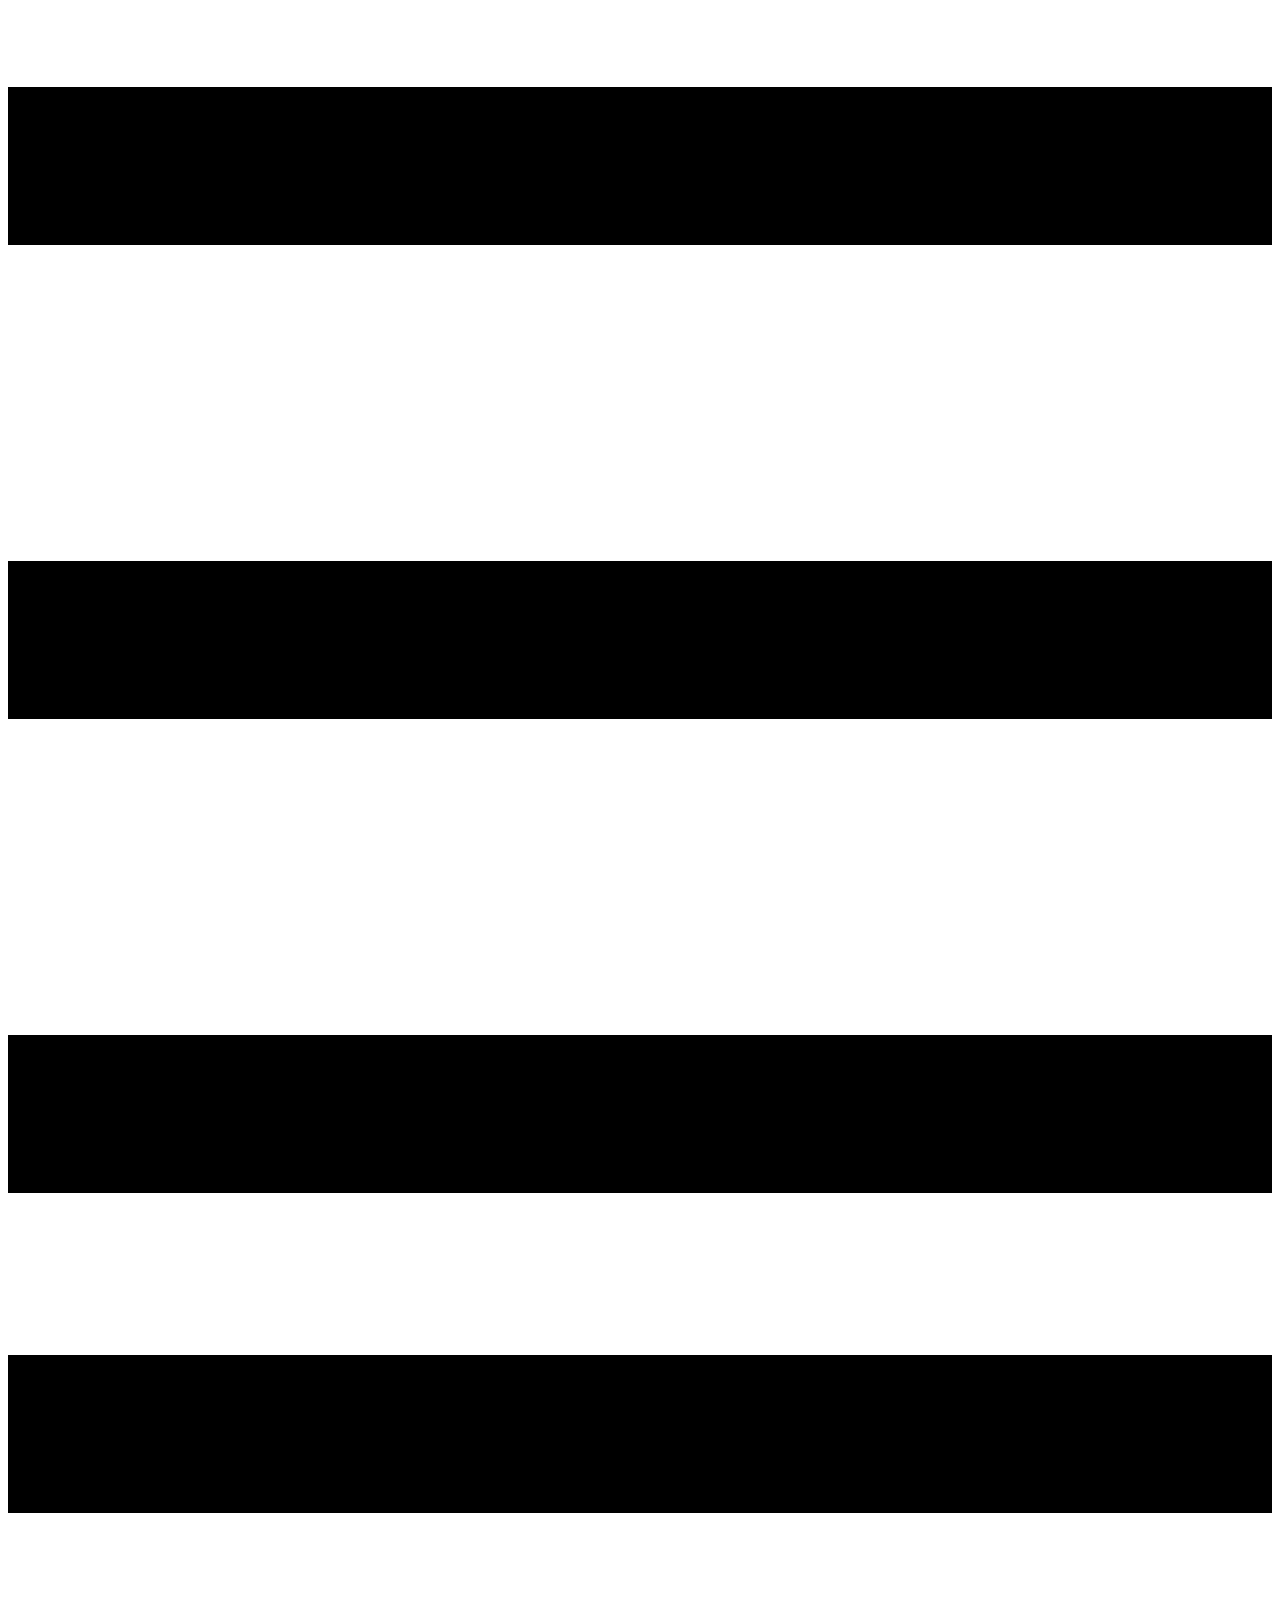
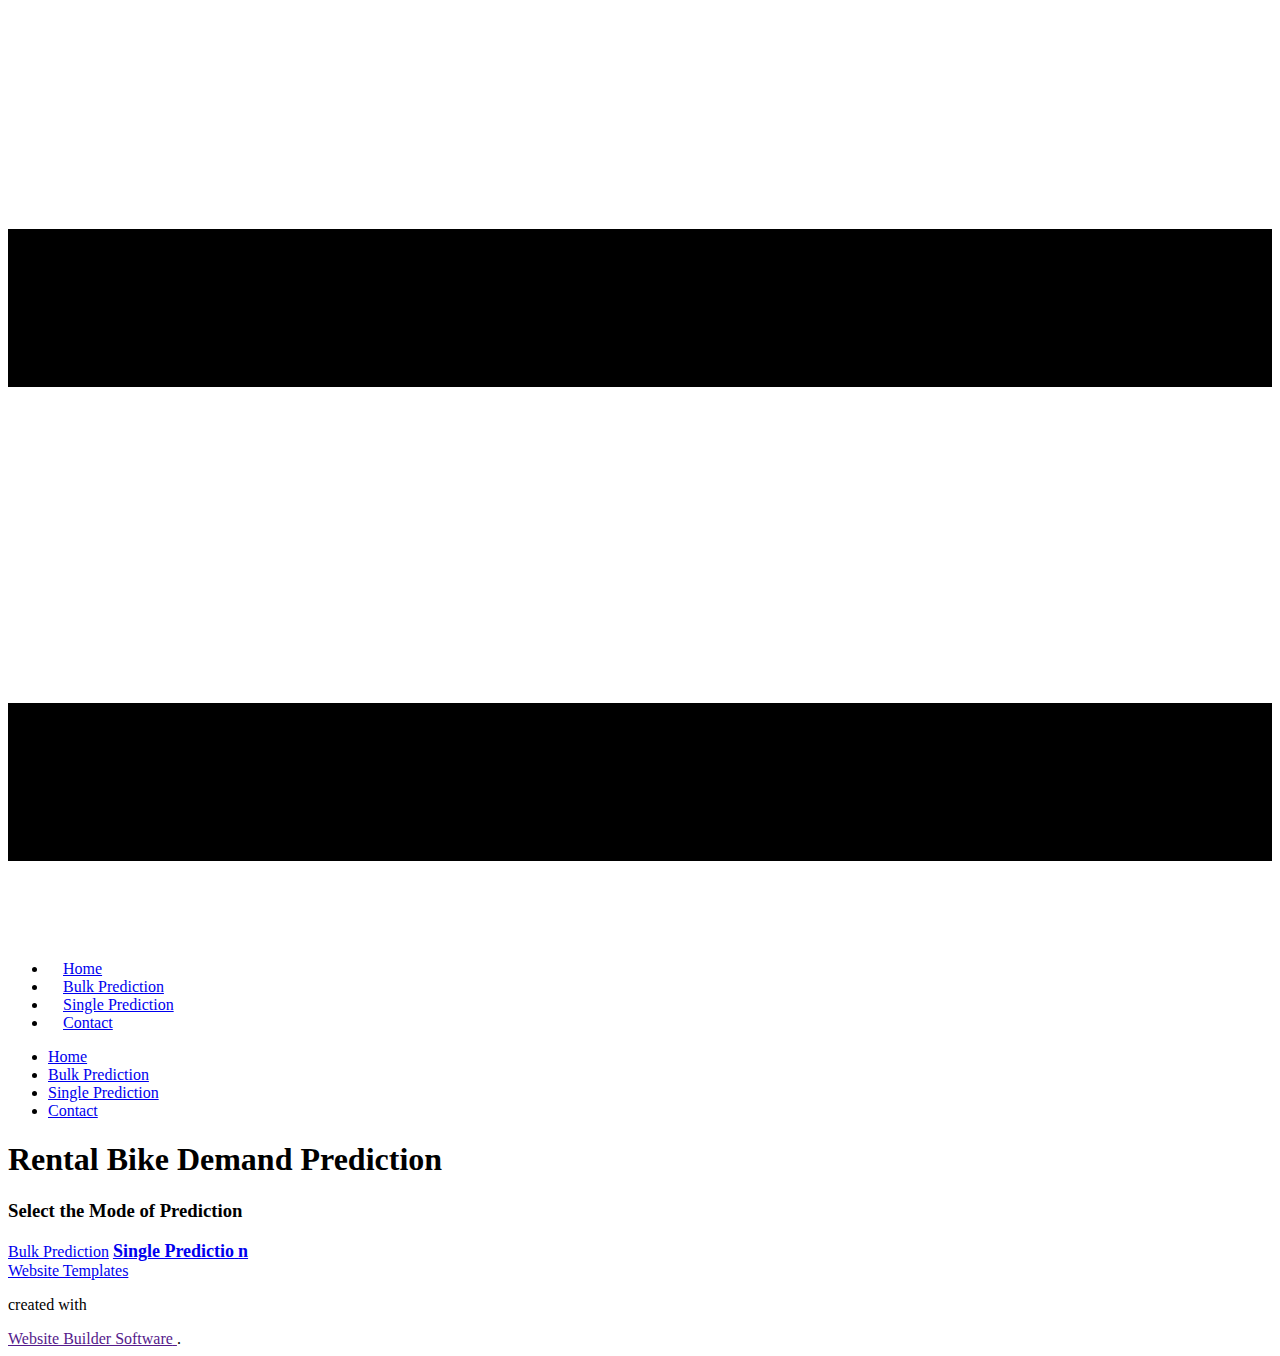
<file: templates/index.html>
<!DOCTYPE html>
<html style="font-size: 16px;">
  <head>
   
  </head>
  <body data-home-page="Home.html" data-home-page-title="Home" class="u-body u-xl-mode"><header class="u-clearfix u-header u-header" id="sec-6681"><div class="u-clearfix u-sheet u-sheet-1">
        <a href="https://nicepage.com" class="u-image u-logo u-image-1" data-image-width="430" data-image-height="117">
         
        </a>
        <nav class="u-menu u-menu-dropdown u-offcanvas u-menu-1">
          <div class="menu-collapse" style="font-size: 1rem; letter-spacing: 0px; text-transform: uppercase; font-weight: 500;">
            <a class="u-button-style u-custom-active-border-color u-custom-active-color u-custom-border u-custom-border-color u-custom-borders u-custom-hover-border-color u-custom-hover-color u-custom-left-right-menu-spacing u-custom-padding-bottom u-custom-text-active-color u-custom-text-color u-custom-text-hover-color u-custom-top-bottom-menu-spacing u-nav-link u-text-active-palette-1-base u-text-hover-palette-2-base" href="#">
              <svg class="u-svg-link" viewBox="0 0 24 24"><use xmlns:xlink="http://www.w3.org/1999/xlink" xlink:href="#menu-hamburger"></use></svg>
              <svg class="u-svg-content" version="1.1" id="menu-hamburger" viewBox="0 0 16 16" x="0px" y="0px" xmlns:xlink="http://www.w3.org/1999/xlink" xmlns="http://www.w3.org/2000/svg"><g><rect y="1" width="16" height="2"></rect><rect y="7" width="16" height="2"></rect><rect y="13" width="16" height="2"></rect>
</g></svg>
            </a>
          </div>
          <div class="u-custom-menu u-nav-container">
            <ul class="u-nav u-spacing-0 u-unstyled u-nav-1"><li class="u-nav-item"><a class="u-active-palette-1-base u-border-active-palette-1-base u-border-hover-palette-1-light-1 u-border-no-left u-border-no-right u-border-no-top u-button-style u-hover-palette-1-light-1 u-nav-link u-text-active-white u-text-grey-90 u-text-hover-white" href="Home.html" style="padding: 10px 15px;">Home</a>
</li><li class="u-nav-item"><a class="u-active-palette-1-base u-border-active-palette-1-base u-border-hover-palette-1-light-1 u-border-no-left u-border-no-right u-border-no-top u-button-style u-hover-palette-1-light-1 u-nav-link u-text-active-white u-text-grey-90 u-text-hover-white" href="Bulk-Prediction.html" style="padding: 10px 15px;">Bulk Prediction</a>
</li><li class="u-nav-item"><a class="u-active-palette-1-base u-border-active-palette-1-base u-border-hover-palette-1-light-1 u-border-no-left u-border-no-right u-border-no-top u-button-style u-hover-palette-1-light-1 u-nav-link u-text-active-white u-text-grey-90 u-text-hover-white" href="Single-Prediction.html" style="padding: 10px 15px;">Single Prediction</a>
</li><li class="u-nav-item"><a class="u-active-palette-1-base u-border-active-palette-1-base u-border-hover-palette-1-light-1 u-border-no-left u-border-no-right u-border-no-top u-button-style u-hover-palette-1-light-1 u-nav-link u-text-active-white u-text-grey-90 u-text-hover-white" href="Contact.html" style="padding: 10px 15px;">Contact</a>
</li></ul>
          </div>
          <div class="u-custom-menu u-nav-container-collapse">
            <div class="u-black u-container-style u-inner-container-layout u-opacity u-opacity-95 u-sidenav">
              <div class="u-inner-container-layout u-sidenav-overflow">
                <div class="u-menu-close"></div>
                <ul class="u-align-center u-nav u-popupmenu-items u-unstyled u-nav-2"><li class="u-nav-item"><a class="u-button-style u-nav-link" href="Home.html">Home</a>
</li><li class="u-nav-item"><a class="u-button-style u-nav-link" href="Bulk-Prediction.html">Bulk Prediction</a>
</li><li class="u-nav-item"><a class="u-button-style u-nav-link" href="Single-Prediction.html">Single Prediction</a>
</li><li class="u-nav-item"><a class="u-button-style u-nav-link" href="Contact.html">Contact</a>
</li></ul>
              </div>
            </div>
            <div class="u-black u-menu-overlay u-opacity u-opacity-70"></div>
          </div>
        </nav>
      </div></header>
    <section class="u-clearfix u-image u-section-1" id="carousel_f9d3" data-image-width="1200" data-image-height="800">
      <div class="u-clearfix u-sheet u-valign-middle u-sheet-1">
        <div class="u-container-style u-group u-radius-10 u-shape-round u-white u-group-1">
          <div class="u-container-layout u-container-layout-1">
            <h1 class="u-align-left u-text u-text-palette-1-base u-text-1">Rental Bike Demand Prediction</h1>
            <h3 class="u-align-center u-text u-text-2">Select the Mode of Prediction&nbsp;</h3>
            <a href="https://nicepage.com/c/fashion-beauty-website-templates" class="u-active-palette-1-base u-border-none u-btn u-btn-round u-button-style u-hover-palette-1-base u-palette-3-base u-radius-10 u-btn-1">Bulk Prediction</a>
            <a href="https://nicepage.com/c/fashion-beauty-website-templates" class="u-active-palette-1-base u-border-none u-btn u-btn-round u-button-style u-hover-palette-1-base u-palette-3-base u-radius-10 u-btn-2">
              <span style="font-weight: 700; font-size: 1.125rem;">Single Predictio</span>
              <span style="font-weight: 700; font-size: 1.125rem;">n</span>
            </a>
          </div>
        </div>
      </div>
    </section>
    
  
    <section class="u-backlink u-clearfix u-grey-80">
      <a class="u-link" href="https://nicepage.com/website-templates" target="_blank">
        <span>Website Templates</span>
      </a>
      <p class="u-text">
        <span>created with</span>
      </p>
      <a class="u-link" href="" target="_blank">
        <span>Website Builder Software</span>
      </a>. 
    </section>
  </body>
</html>
</file>
